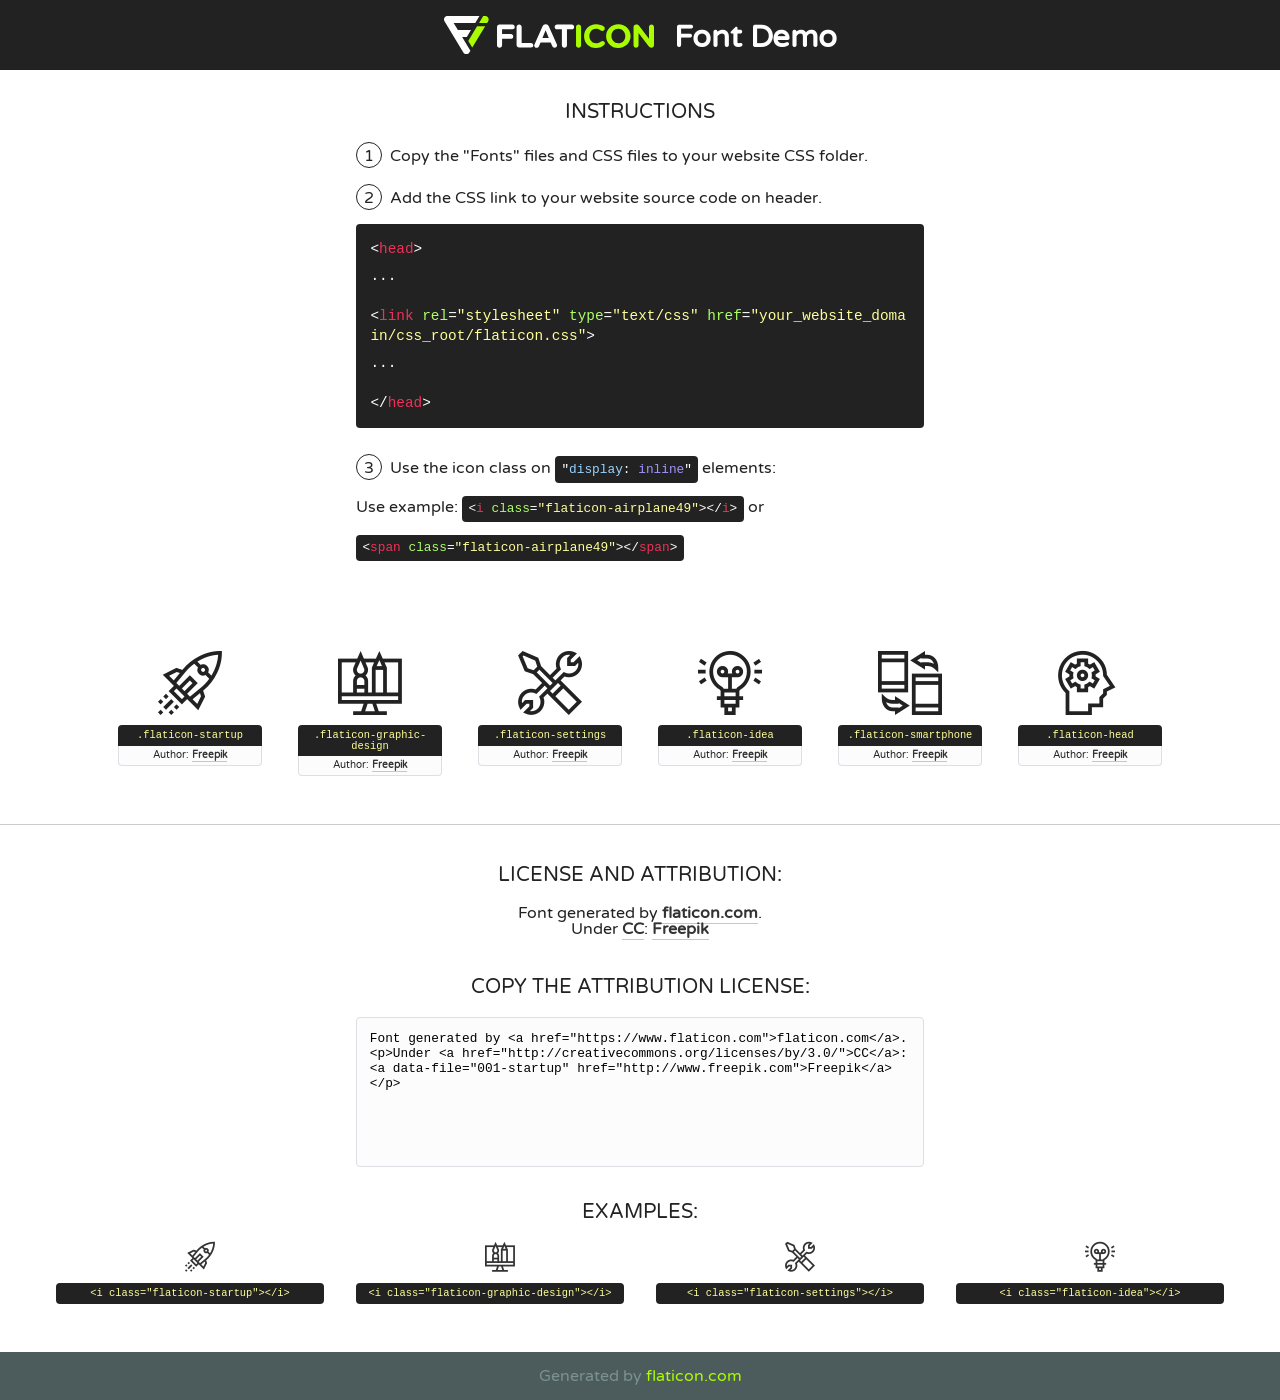
<file: fonts/flaticon-2/font/flaticon.html>
<!DOCTYPE html>
<!--
  Flaticon icon font: Flaticon
  Creation date: 03/04/2019 06:02
-->
<html>
<!DOCTYPE html>
<html>

<head>
    <title>Flaticon WebFont</title>
    <link href="http://fonts.googleapis.com/css?family=Varela+Round" rel="stylesheet" type="text/css" />
    <link rel="stylesheet" type="text/css" href="flaticon.css">
    <meta charset="UTF-8">
    <style>
    html, body, div, span, applet, object, iframe,
    h1, h2, h3, h4, h5, h6, p, blockquote, pre,
    a, abbr, acronym, address, big, cite, code,
    del, dfn, em, img, ins, kbd, q, s, samp,
    small, strike, strong, sub, sup, tt, var,
    b, u, i, center,
    dl, dt, dd, ol, ul, li,
    fieldset, form, label, legend,
    table, caption, tbody, tfoot, thead, tr, th, td,
    article, aside, canvas, details, embed, 
    figure, figcaption, footer, header, hgroup, 
    menu, nav, output, ruby, section, summary,
    time, mark, audio, video {
        margin: 0;
        padding: 0;
        border: 0;
        font-size: 100%;
        font: inherit;
        vertical-align: baseline;
    }
    /* HTML5 display-role reset for older browsers */
    article, aside, details, figcaption, figure, 
    footer, header, hgroup, menu, nav, section {
        display: block;
    }
    body {
        line-height: 1;
    }
    ol, ul {
        list-style: none;
    }
    blockquote, q {
        quotes: none;
    }
    blockquote:before, blockquote:after,
    q:before, q:after {
        content: '';
        content: none;
    }
    table {
        border-collapse: collapse;
        border-spacing: 0;
    }
    body {
        font-family: 'Varela Round', Helvetica, Arial, sans-serif;
        font-size: 16px;
        color: #222;
    }
    a {
        color: #333;
        border-bottom: 1px solid #a9fd00;
        font-weight: bold;
        text-decoration: none;
    }
    * {
        -moz-box-sizing: border-box;
        -webkit-box-sizing: border-box;
        box-sizing: border-box;
        margin: 0;
        padding: 0;
    }
    [class^="flaticon-"]:before, [class*=" flaticon-"]:before, [class^="flaticon-"]:after, [class*=" flaticon-"]:after {
        font-family: Flaticon;
        font-size: 30px;
        font-style: normal;
        margin-left: 20px;
        color: #333;
    }
    .wrapper {
        max-width: 600px;
        margin: auto;
        padding: 0 1em;
    }
    .title {
        font-size: 1.25em;
        text-align: center;
        margin-bottom: 1em;
        text-transform: uppercase;
    }
    header {
        text-align: center;
        background-color: #222;
        color: #fff;
        padding: 1em;
    }
    header .logo {
        width: 210px;
        height: 38px;
        display: inline-block;
        vertical-align: middle;
        margin-right: 1em;
        border: none;
    }
    header strong {
        font-size: 1.95em;
        font-weight: bold;
        vertical-align: middle;
        margin-top: 5px;
        display: inline-block;
    }
    .demo {
        margin: 2em auto;
        line-height: 1.25em;
    }
    .demo ul li {
        margin-bottom: 1em;
    }
    .demo ul li .num {
        color: #222;
        border-radius: 20px;
        display: inline-block;
        width: 26px;
        padding: 3px;
        height: 26px;
        text-align: center;
        margin-right: 0.5em;
        border: 1px solid #222;
    }
    .demo ul li code {
        background-color: #222;
        border-radius: 4px;
        padding: 0.25em 0.5em;
        display: inline-block;
        color: #fff;
        font-family: Consolas,Monaco,Lucida Console,Liberation Mono,DejaVu Sans Mono,Bitstream Vera Sans Mono,Courier New, monospace;
        font-weight: lighter;
        margin-top: 1em;
        font-size: 0.8em;
        word-break: break-all;
    }
    .demo ul li code.big {
        padding: 1em;
        font-size: 0.9em;
    }
    .demo ul li code .red {
        color: #EF3159;
    }
    .demo ul li code .green {
        color: #ACFF65;
    }
    .demo ul li code .yellow {
        color: #FFFF99;
    }
    .demo ul li code .blue {
        color: #99D3FF;
    }
    .demo ul li code .purple {
        color: #A295FF;
    }
    .demo ul li code .dots {
        margin-top: 0.5em;
        display: block;
    }
    #glyphs {
        border-bottom: 1px solid #ccc;
        padding: 2em 0;
        text-align: center;
    }
    .glyph {
        display: inline-block;
        width: 9em;
        margin: 1em;
        text-align: center;
        vertical-align: top;
        background: #FFF;
    }
    .glyph .glyph-icon {
        padding: 10px;
        display: block;
        font-family:"Flaticon";
        font-size: 64px;
        line-height: 1;
    }
    .glyph .glyph-icon:before {
        font-size: 64px;
        color: #222;
        margin-left: 0;
    }
    .class-name {
        font-size: 0.65em;
        background-color: #222;
        color: #fff;
        border-radius: 4px 4px 0 0;
        padding: 0.5em;
        color: #FFFF99;
        font-family: Consolas,Monaco,Lucida Console,Liberation Mono,DejaVu Sans Mono,Bitstream Vera Sans Mono,Courier New, monospace;
    }
    .author-name {
        font-size: 0.6em;
        background-color: #fcfcfd;
        border: 1px solid #DEDEE4;
        border-top: 0;
        border-radius: 0 0 4px 4px;
        padding: 0.5em;
    }
    .class-name:last-child {
        font-size: 10px;
        color:#888;
    }
    .class-name:last-child a {
        font-size: 10px;
        color:#555;
    }
    .class-name:last-child a:hover {
        color:#a9fd00;
    }
    .glyph > input {
        display: block;
        width: 100px;
        margin: 5px auto;
        text-align: center;
        font-size: 12px;
        cursor: text;
    }
    .glyph > input.icon-input {
        font-family:"Flaticon";
        font-size: 16px;
        margin-bottom: 10px;
    }
    .attribution .title {
        margin-top: 2em;
    }
    .attribution textarea {
        background-color: #fcfcfd;
        padding: 1em;
        border: none;
        box-shadow: none;
        border: 1px solid #DEDEE4;
        border-radius: 4px;
        resize: none;
        width: 100%;
        height: 150px;
        font-size: 0.8em;
        font-family: Consolas,Monaco,Lucida Console,Liberation Mono,DejaVu Sans Mono,Bitstream Vera Sans Mono,Courier New, monospace;
        -webkit-appearance: none;
    }
    .iconsuse {
        margin: 2em auto;
        text-align: center;
        max-width: 1200px;
    }
    .iconsuse:after {
        content: '';
        display: table;
        clear: both;
    }
    .iconsuse .image {
        float: left;
        width: 25%;
        padding: 0 1em;
    }
    .iconsuse .image p {
        margin-bottom: 1em;
    }
    .iconsuse .image span {
        display: block;
        font-size: 0.65em;
        background-color: #222;
        color: #fff;
        border-radius: 4px;
        padding: 0.5em;
        color: #FFFF99;
        margin-top: 1em;
        font-family: Consolas,Monaco,Lucida Console,Liberation Mono,DejaVu Sans Mono,Bitstream Vera Sans Mono,Courier New, monospace;
    }
    #footer {
        text-align: center;
        background-color: #4C5B5C;
        color: #7c9192;
        padding: 1em;
    }
    #footer a {
        border: none;
        color: #a9fd00;
        font-weight: normal;
    }
    @media (max-width: 960px) {
        .iconsuse .image {
            width: 50%;
        }
    }
    @media (max-width: 560px) {
        .iconsuse .image {
            width: 100%;
        }
    }
    </style>
</head>

<body class="characters-off">

    <header>
        <a href="https://www.flaticon.com" target="_blank" class="logo">
            <svg version="1.1" xmlns="http://www.w3.org/2000/svg" xmlns:xlink="http://www.w3.org/1999/xlink" xmlns:a="http://ns.adobe.com/AdobeSVGViewerExtensions/3.0/" viewBox="0 0 560.875 102.036" enable-background="new 0 0 560.875 102.036" xml:space="preserve">
                <defs>
                </defs>
                <g>
                    <g class="letters">
                        <path fill="#ffffff" d="M141.596,29.675c0-3.777,2.985-6.767,6.764-6.767h34.438c3.426,0,6.15,2.728,6.15,6.15
                        c0,3.43-2.724,6.149-6.15,6.149h-27.674v13.091h23.719c3.429,0,6.151,2.724,6.151,6.15c0,3.43-2.723,6.149-6.151,6.149h-23.719
                        v17.574c0,3.773-2.986,6.761-6.764,6.761c-3.779,0-6.764-2.989-6.764-6.761V29.675z"></path>
                        <path fill="#ffffff" d="M193.844,29.149c0-3.781,2.985-6.767,6.764-6.767c3.776,0,6.763,2.985,6.763,6.767v42.957h25.039
                        c3.426,0,6.149,2.726,6.149,6.153c0,3.425-2.723,6.15-6.149,6.15h-31.802c-3.779,0-6.764-2.986-6.764-6.768V29.149z"></path>
                        <path fill="#ffffff" d="M241.891,75.71l21.438-48.407c1.492-3.341,4.215-5.357,7.906-5.357h0.792
                        c3.686,0,6.323,2.017,7.815,5.357l21.439,48.407c0.436,0.967,0.701,1.845,0.701,2.723c0,3.602-2.809,6.501-6.414,6.501
                        c-3.161,0-5.269-1.845-6.499-4.655l-4.132-9.661h-27.059l-4.301,10.102c-1.144,2.631-3.426,4.214-6.237,4.214
                        c-3.517,0-6.24-2.81-6.24-6.325C241.1,77.64,241.451,76.677,241.891,75.71z M279.932,58.666l-8.521-20.297l-8.526,20.297H279.932
                        z"></path>
                        <path fill="#ffffff" d="M314.864,35.387H301.86c-3.429,0-6.239-2.813-6.239-6.238c0-3.429,2.811-6.24,6.239-6.24h39.533
                        c3.426,0,6.237,2.811,6.237,6.24c0,3.425-2.811,6.238-6.237,6.238h-13.001v42.785c0,3.773-2.99,6.761-6.764,6.761
                        c-3.779,0-6.764-2.989-6.764-6.761V35.387z"></path>
                        <path fill="#A9FD00" d="M352.615,29.149c0-3.781,2.985-6.767,6.767-6.767c3.774,0,6.761,2.985,6.761,6.767v49.024
                        c0,3.773-2.987,6.761-6.761,6.761c-3.781,0-6.767-2.989-6.767-6.761V29.149z"></path>
                        <path fill="#A9FD00" d="M374.132,53.836v-0.179c0-17.481,13.178-31.801,32.065-31.801c9.22,0,15.459,2.458,20.557,6.238
                        c1.402,1.054,2.637,2.985,2.637,5.357c0,3.692-2.985,6.59-6.681,6.59c-1.845,0-3.071-0.702-4.044-1.319
                        c-3.776-2.813-7.729-4.393-12.562-4.393c-10.364,0-17.831,8.611-17.831,19.154v0.173c0,10.542,7.291,19.329,17.831,19.329
                        c5.715,0,9.492-1.756,13.359-4.834c1.049-0.874,2.458-1.491,4.039-1.491c3.429,0,6.325,2.813,6.325,6.236
                        c0,2.106-1.056,3.78-2.282,4.834c-5.539,4.834-12.036,7.733-21.878,7.733C387.572,85.464,374.132,71.493,374.132,53.836z"></path>
                        <path fill="#A9FD00" d="M433.009,53.836v-0.179c0-17.481,13.79-31.801,32.766-31.801c18.981,0,32.592,14.143,32.592,31.628v0.173
                        c0,17.483-13.785,31.807-32.769,31.807C446.625,85.464,433.009,71.32,433.009,53.836z M484.224,53.836v-0.179
                        c0-10.539-7.725-19.326-18.626-19.326c-10.893,0-18.449,8.611-18.449,19.154v0.173c0,10.542,7.73,19.329,18.626,19.329
                        C476.676,72.986,484.224,64.378,484.224,53.836z"></path>
                        <path fill="#A9FD00" d="M506.233,29.321c0-3.774,2.99-6.763,6.767-6.763h1.401c3.252,0,5.183,1.583,7.029,3.953l26.093,34.265
                        V29.059c0-3.692,2.99-6.677,6.681-6.677c3.683,0,6.671,2.985,6.671,6.677v48.934c0,3.78-2.987,6.765-6.764,6.765h-0.436
                        c-3.257,0-5.188-1.581-7.034-3.953l-27.056-35.492v32.944c0,3.687-2.985,6.676-6.678,6.676c-3.683,0-6.673-2.989-6.673-6.676
                        V29.321z"></path>
                    </g>
                    <g class="insignia">
                        <path fill="#ffffff" d="M48.372,56.137h12.517l11.156-18.537H37.186L25.688,18.539h57.825L94.668,0H9.271
                        C5.925,0,2.842,1.801,1.198,4.716c-1.644,2.907-1.593,6.482,0.134,9.343l50.38,83.501c1.678,2.781,4.689,4.476,7.938,4.476
                        c3.246,0,6.257-1.695,7.935-4.476l2.898-4.804L48.372,56.137z"></path>
                        <g class="i">
                            <path fill="#A9FD00" d="M93.575,18.539h0.031v0.004l21.652,0.004l2.705-4.488c1.727-2.861,1.778-6.436,0.133-9.343
                            C116.454,1.801,113.371,0,110.026,0h-5.294L93.575,18.539z"></path>
                            <polygon fill="#A9FD00" points="88.291,27.356 64.725,66.486 75.519,84.404 109.942,27.356"></polygon>
                        </g>
                    </g>
                </g>
            </svg>
        </a>
        <strong>Font Demo</strong>
    </header>


    <section class="demo wrapper">

        <p class="title">Instructions</p>

        <ul>
            <li>
                <span class="num">1</span>Copy the "Fonts" files and CSS files to your website CSS folder.
            </li>
            <li>
                <span class="num">2</span>Add the CSS link to your website source code on header.
                <code class="big">
                    &lt;<span class="red">head</span>&gt;
                    <br/><span class="dots">...</span>
                    <br/>&lt;<span class="red">link</span> <span class="green">rel</span>=<span class="yellow">"stylesheet"</span> <span class="green">type</span>=<span class="yellow">"text/css"</span> <span class="green">href</span>=<span class="yellow">"your_website_domain/css_root/flaticon.css"</span>&gt;
                    <br/><span class="dots">...</span>
                    <br/>&lt;/<span class="red">head</span>&gt;
                </code>
            </li>

            <li>
                <p>
                    <span class="num">3</span>Use the icon class on <code>"<span class="blue">display</span>:<span class="purple"> inline</span>"</code> elements:
                    <br />
                    Use example: <code>&lt;<span class="red">i</span> <span class="green">class</span>=<span class="yellow">&quot;flaticon-airplane49&quot;</span>&gt;&lt;/<span class="red">i</span>&gt;</code> or <code>&lt;<span class="red">span</span> <span class="green">class</span>=<span class="yellow">&quot;flaticon-airplane49&quot;</span>&gt;&lt;/<span class="red">span</span>&gt;</code>
            </li>
        </ul>

    </section>




   <section id="glyphs">          
    
      
        <div class="glyph"><div class="glyph-icon flaticon-startup"></div>
            <div class="class-name">.flaticon-startup</div>
            <div class="author-name">Author: <a data-file="001-startup" href="http://www.freepik.com">Freepik</a> </div> 
        </div>        
        
        <div class="glyph"><div class="glyph-icon flaticon-graphic-design"></div>
            <div class="class-name">.flaticon-graphic-design</div>
            <div class="author-name">Author: <a data-file="002-graphic-design" href="http://www.freepik.com">Freepik</a> </div> 
        </div>        
        
        <div class="glyph"><div class="glyph-icon flaticon-settings"></div>
            <div class="class-name">.flaticon-settings</div>
            <div class="author-name">Author: <a data-file="003-settings" href="http://www.freepik.com">Freepik</a> </div> 
        </div>        
        
        <div class="glyph"><div class="glyph-icon flaticon-idea"></div>
            <div class="class-name">.flaticon-idea</div>
            <div class="author-name">Author: <a data-file="004-idea" href="http://www.freepik.com">Freepik</a> </div> 
        </div>        
        
        <div class="glyph"><div class="glyph-icon flaticon-smartphone"></div>
            <div class="class-name">.flaticon-smartphone</div>
            <div class="author-name">Author: <a data-file="005-smartphone" href="http://www.freepik.com">Freepik</a> </div> 
        </div>        
        
        <div class="glyph"><div class="glyph-icon flaticon-head"></div>
            <div class="class-name">.flaticon-head</div>
            <div class="author-name">Author: <a data-file="006-head" href="http://www.freepik.com">Freepik</a> </div> 
        </div>        
        

    </section>



    <section class="attribution wrapper"   style="text-align:center;">

      <div class="title">License and attribution:</div><div class="attrDiv">Font generated by <a href="https://www.flaticon.com">flaticon.com</a>. <div><p>Under <a href="http://creativecommons.org/licenses/by/3.0/">CC</a>: <a data-file="001-startup" href="http://www.freepik.com">Freepik</a></p>  </div>
      </div>
      <div class="title">Copy the Attribution License:</div>

    <textarea onclick="this.focus();this.select();">Font generated by &lt;a href=&quot;https://www.flaticon.com&quot;&gt;flaticon.com&lt;/a&gt;. <p>Under <a href="http://creativecommons.org/licenses/by/3.0/">CC</a>: <a data-file="001-startup" href="http://www.freepik.com">Freepik</a></p>  
     </textarea>

    </section>

    <section class="iconsuse">

          <div class="title">Examples:</div>            
             
            <div class="image">
                <p>
                    <i class="glyph-icon flaticon-startup"></i> 
                    <span>&lt;i class=&quot;flaticon-startup&quot;&gt;&lt;/i&gt;</span>
                </p>
            </div>
            
            <div class="image">
                <p>
                    <i class="glyph-icon flaticon-graphic-design"></i> 
                    <span>&lt;i class=&quot;flaticon-graphic-design&quot;&gt;&lt;/i&gt;</span>
                </p>
            </div>
            
            <div class="image">
                <p>
                    <i class="glyph-icon flaticon-settings"></i> 
                    <span>&lt;i class=&quot;flaticon-settings&quot;&gt;&lt;/i&gt;</span>
                </p>
            </div>
            
            <div class="image">
                <p>
                    <i class="glyph-icon flaticon-idea"></i> 
                    <span>&lt;i class=&quot;flaticon-idea&quot;&gt;&lt;/i&gt;</span>
                </p>
            </div>
                       
        </div>
                            
    </section>

<div id="footer">
    <div>Generated by <a href="https://www.flaticon.com">flaticon.com</a>
    </div>
</div>



</body>
</html>
</file>
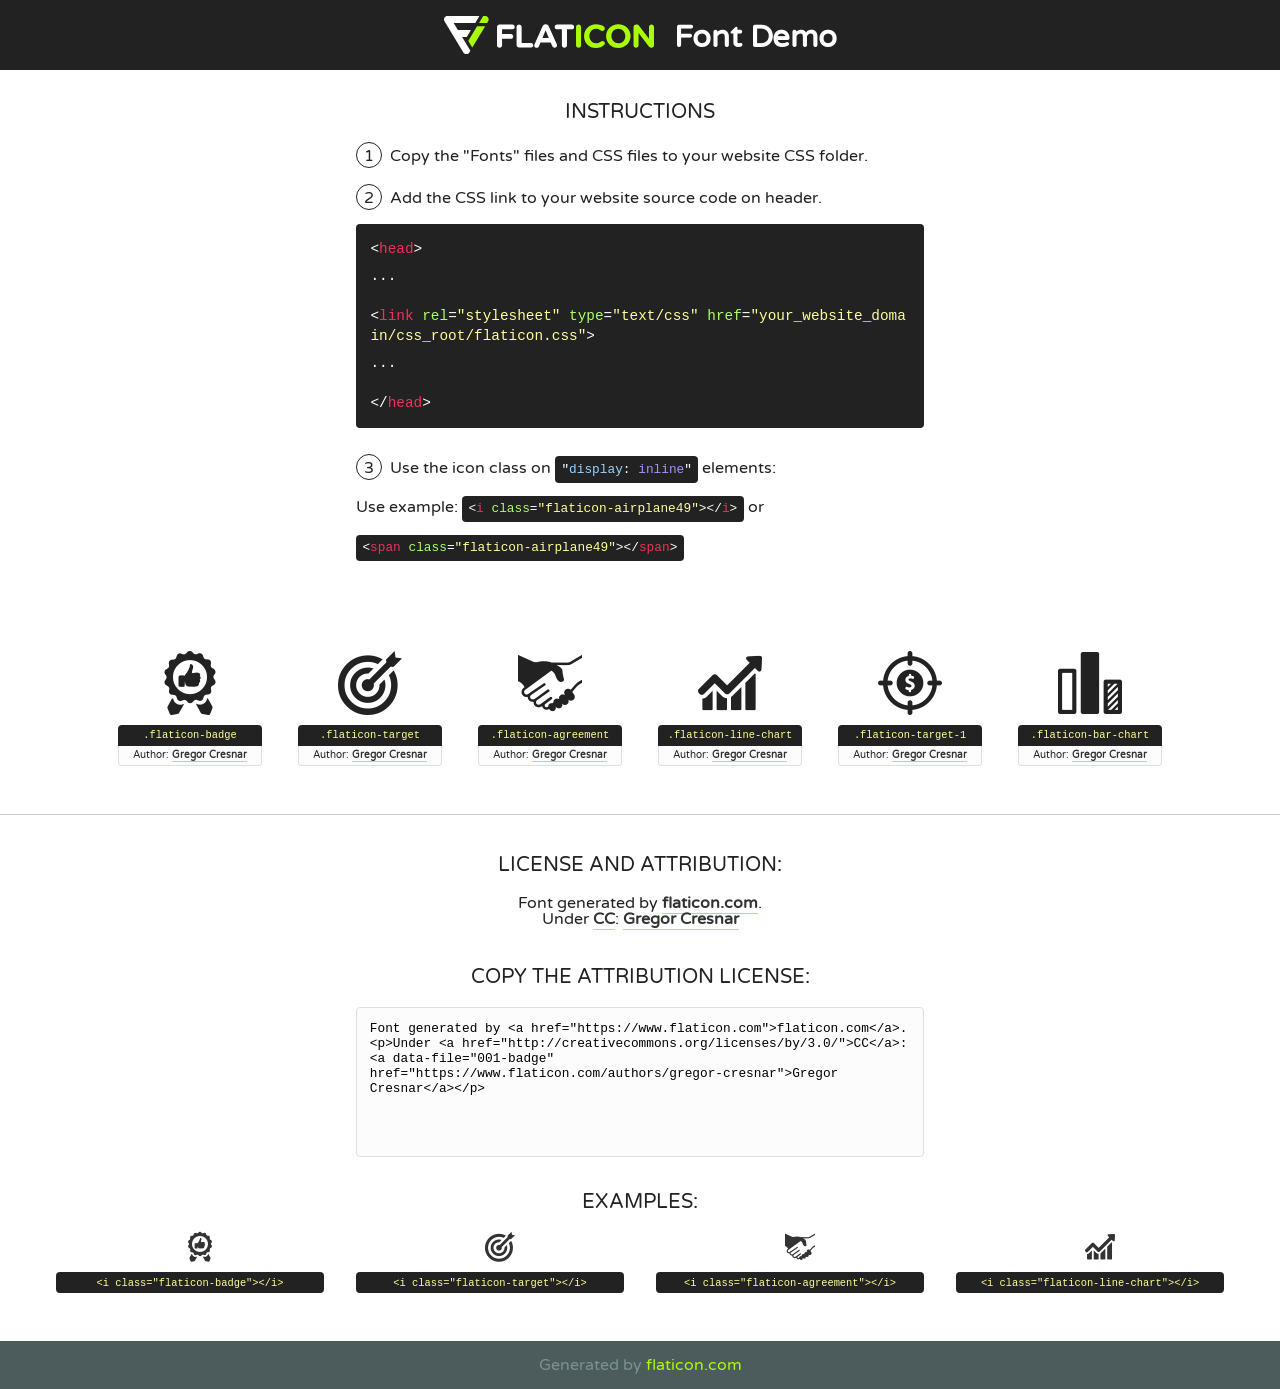
<file: fonts/flaticon/font/flaticon.html>
<!DOCTYPE html>
<!--
  Flaticon icon font: Flaticon
  Creation date: 22/04/2019 13:33
-->
<html>
<!DOCTYPE html>
<html>

<head>
    <title>Flaticon WebFont</title>
    <link href="http://fonts.googleapis.com/css?family=Varela+Round" rel="stylesheet" type="text/css" />
    <link rel="stylesheet" type="text/css" href="flaticon.css">
    <meta charset="UTF-8">
    <style>
    html, body, div, span, applet, object, iframe,
    h1, h2, h3, h4, h5, h6, p, blockquote, pre,
    a, abbr, acronym, address, big, cite, code,
    del, dfn, em, img, ins, kbd, q, s, samp,
    small, strike, strong, sub, sup, tt, var,
    b, u, i, center,
    dl, dt, dd, ol, ul, li,
    fieldset, form, label, legend,
    table, caption, tbody, tfoot, thead, tr, th, td,
    article, aside, canvas, details, embed, 
    figure, figcaption, footer, header, hgroup, 
    menu, nav, output, ruby, section, summary,
    time, mark, audio, video {
        margin: 0;
        padding: 0;
        border: 0;
        font-size: 100%;
        font: inherit;
        vertical-align: baseline;
    }
    /* HTML5 display-role reset for older browsers */
    article, aside, details, figcaption, figure, 
    footer, header, hgroup, menu, nav, section {
        display: block;
    }
    body {
        line-height: 1;
    }
    ol, ul {
        list-style: none;
    }
    blockquote, q {
        quotes: none;
    }
    blockquote:before, blockquote:after,
    q:before, q:after {
        content: '';
        content: none;
    }
    table {
        border-collapse: collapse;
        border-spacing: 0;
    }
    body {
        font-family: 'Varela Round', Helvetica, Arial, sans-serif;
        font-size: 16px;
        color: #222;
    }
    a {
        color: #333;
        border-bottom: 1px solid #a9fd00;
        font-weight: bold;
        text-decoration: none;
    }
    * {
        -moz-box-sizing: border-box;
        -webkit-box-sizing: border-box;
        box-sizing: border-box;
        margin: 0;
        padding: 0;
    }
    [class^="flaticon-"]:before, [class*=" flaticon-"]:before, [class^="flaticon-"]:after, [class*=" flaticon-"]:after {
        font-family: Flaticon;
        font-size: 30px;
        font-style: normal;
        margin-left: 20px;
        color: #333;
    }
    .wrapper {
        max-width: 600px;
        margin: auto;
        padding: 0 1em;
    }
    .title {
        font-size: 1.25em;
        text-align: center;
        margin-bottom: 1em;
        text-transform: uppercase;
    }
    header {
        text-align: center;
        background-color: #222;
        color: #fff;
        padding: 1em;
    }
    header .logo {
        width: 210px;
        height: 38px;
        display: inline-block;
        vertical-align: middle;
        margin-right: 1em;
        border: none;
    }
    header strong {
        font-size: 1.95em;
        font-weight: bold;
        vertical-align: middle;
        margin-top: 5px;
        display: inline-block;
    }
    .demo {
        margin: 2em auto;
        line-height: 1.25em;
    }
    .demo ul li {
        margin-bottom: 1em;
    }
    .demo ul li .num {
        color: #222;
        border-radius: 20px;
        display: inline-block;
        width: 26px;
        padding: 3px;
        height: 26px;
        text-align: center;
        margin-right: 0.5em;
        border: 1px solid #222;
    }
    .demo ul li code {
        background-color: #222;
        border-radius: 4px;
        padding: 0.25em 0.5em;
        display: inline-block;
        color: #fff;
        font-family: Consolas,Monaco,Lucida Console,Liberation Mono,DejaVu Sans Mono,Bitstream Vera Sans Mono,Courier New, monospace;
        font-weight: lighter;
        margin-top: 1em;
        font-size: 0.8em;
        word-break: break-all;
    }
    .demo ul li code.big {
        padding: 1em;
        font-size: 0.9em;
    }
    .demo ul li code .red {
        color: #EF3159;
    }
    .demo ul li code .green {
        color: #ACFF65;
    }
    .demo ul li code .yellow {
        color: #FFFF99;
    }
    .demo ul li code .blue {
        color: #99D3FF;
    }
    .demo ul li code .purple {
        color: #A295FF;
    }
    .demo ul li code .dots {
        margin-top: 0.5em;
        display: block;
    }
    #glyphs {
        border-bottom: 1px solid #ccc;
        padding: 2em 0;
        text-align: center;
    }
    .glyph {
        display: inline-block;
        width: 9em;
        margin: 1em;
        text-align: center;
        vertical-align: top;
        background: #FFF;
    }
    .glyph .glyph-icon {
        padding: 10px;
        display: block;
        font-family:"Flaticon";
        font-size: 64px;
        line-height: 1;
    }
    .glyph .glyph-icon:before {
        font-size: 64px;
        color: #222;
        margin-left: 0;
    }
    .class-name {
        font-size: 0.65em;
        background-color: #222;
        color: #fff;
        border-radius: 4px 4px 0 0;
        padding: 0.5em;
        color: #FFFF99;
        font-family: Consolas,Monaco,Lucida Console,Liberation Mono,DejaVu Sans Mono,Bitstream Vera Sans Mono,Courier New, monospace;
    }
    .author-name {
        font-size: 0.6em;
        background-color: #fcfcfd;
        border: 1px solid #DEDEE4;
        border-top: 0;
        border-radius: 0 0 4px 4px;
        padding: 0.5em;
    }
    .class-name:last-child {
        font-size: 10px;
        color:#888;
    }
    .class-name:last-child a {
        font-size: 10px;
        color:#555;
    }
    .class-name:last-child a:hover {
        color:#a9fd00;
    }
    .glyph > input {
        display: block;
        width: 100px;
        margin: 5px auto;
        text-align: center;
        font-size: 12px;
        cursor: text;
    }
    .glyph > input.icon-input {
        font-family:"Flaticon";
        font-size: 16px;
        margin-bottom: 10px;
    }
    .attribution .title {
        margin-top: 2em;
    }
    .attribution textarea {
        background-color: #fcfcfd;
        padding: 1em;
        border: none;
        box-shadow: none;
        border: 1px solid #DEDEE4;
        border-radius: 4px;
        resize: none;
        width: 100%;
        height: 150px;
        font-size: 0.8em;
        font-family: Consolas,Monaco,Lucida Console,Liberation Mono,DejaVu Sans Mono,Bitstream Vera Sans Mono,Courier New, monospace;
        -webkit-appearance: none;
    }
    .iconsuse {
        margin: 2em auto;
        text-align: center;
        max-width: 1200px;
    }
    .iconsuse:after {
        content: '';
        display: table;
        clear: both;
    }
    .iconsuse .image {
        float: left;
        width: 25%;
        padding: 0 1em;
    }
    .iconsuse .image p {
        margin-bottom: 1em;
    }
    .iconsuse .image span {
        display: block;
        font-size: 0.65em;
        background-color: #222;
        color: #fff;
        border-radius: 4px;
        padding: 0.5em;
        color: #FFFF99;
        margin-top: 1em;
        font-family: Consolas,Monaco,Lucida Console,Liberation Mono,DejaVu Sans Mono,Bitstream Vera Sans Mono,Courier New, monospace;
    }
    #footer {
        text-align: center;
        background-color: #4C5B5C;
        color: #7c9192;
        padding: 1em;
    }
    #footer a {
        border: none;
        color: #a9fd00;
        font-weight: normal;
    }
    @media (max-width: 960px) {
        .iconsuse .image {
            width: 50%;
        }
    }
    @media (max-width: 560px) {
        .iconsuse .image {
            width: 100%;
        }
    }
    </style>
</head>

<body class="characters-off">

    <header>
        <a href="https://www.flaticon.com" target="_blank" class="logo">
            <svg version="1.1" xmlns="http://www.w3.org/2000/svg" xmlns:xlink="http://www.w3.org/1999/xlink" xmlns:a="http://ns.adobe.com/AdobeSVGViewerExtensions/3.0/" viewBox="0 0 560.875 102.036" enable-background="new 0 0 560.875 102.036" xml:space="preserve">
                <defs>
                </defs>
                <g>
                    <g class="letters">
                        <path fill="#ffffff" d="M141.596,29.675c0-3.777,2.985-6.767,6.764-6.767h34.438c3.426,0,6.15,2.728,6.15,6.15
                        c0,3.43-2.724,6.149-6.15,6.149h-27.674v13.091h23.719c3.429,0,6.151,2.724,6.151,6.15c0,3.43-2.723,6.149-6.151,6.149h-23.719
                        v17.574c0,3.773-2.986,6.761-6.764,6.761c-3.779,0-6.764-2.989-6.764-6.761V29.675z"></path>
                        <path fill="#ffffff" d="M193.844,29.149c0-3.781,2.985-6.767,6.764-6.767c3.776,0,6.763,2.985,6.763,6.767v42.957h25.039
                        c3.426,0,6.149,2.726,6.149,6.153c0,3.425-2.723,6.15-6.149,6.15h-31.802c-3.779,0-6.764-2.986-6.764-6.768V29.149z"></path>
                        <path fill="#ffffff" d="M241.891,75.71l21.438-48.407c1.492-3.341,4.215-5.357,7.906-5.357h0.792
                        c3.686,0,6.323,2.017,7.815,5.357l21.439,48.407c0.436,0.967,0.701,1.845,0.701,2.723c0,3.602-2.809,6.501-6.414,6.501
                        c-3.161,0-5.269-1.845-6.499-4.655l-4.132-9.661h-27.059l-4.301,10.102c-1.144,2.631-3.426,4.214-6.237,4.214
                        c-3.517,0-6.24-2.81-6.24-6.325C241.1,77.64,241.451,76.677,241.891,75.71z M279.932,58.666l-8.521-20.297l-8.526,20.297H279.932
                        z"></path>
                        <path fill="#ffffff" d="M314.864,35.387H301.86c-3.429,0-6.239-2.813-6.239-6.238c0-3.429,2.811-6.24,6.239-6.24h39.533
                        c3.426,0,6.237,2.811,6.237,6.24c0,3.425-2.811,6.238-6.237,6.238h-13.001v42.785c0,3.773-2.99,6.761-6.764,6.761
                        c-3.779,0-6.764-2.989-6.764-6.761V35.387z"></path>
                        <path fill="#A9FD00" d="M352.615,29.149c0-3.781,2.985-6.767,6.767-6.767c3.774,0,6.761,2.985,6.761,6.767v49.024
                        c0,3.773-2.987,6.761-6.761,6.761c-3.781,0-6.767-2.989-6.767-6.761V29.149z"></path>
                        <path fill="#A9FD00" d="M374.132,53.836v-0.179c0-17.481,13.178-31.801,32.065-31.801c9.22,0,15.459,2.458,20.557,6.238
                        c1.402,1.054,2.637,2.985,2.637,5.357c0,3.692-2.985,6.59-6.681,6.59c-1.845,0-3.071-0.702-4.044-1.319
                        c-3.776-2.813-7.729-4.393-12.562-4.393c-10.364,0-17.831,8.611-17.831,19.154v0.173c0,10.542,7.291,19.329,17.831,19.329
                        c5.715,0,9.492-1.756,13.359-4.834c1.049-0.874,2.458-1.491,4.039-1.491c3.429,0,6.325,2.813,6.325,6.236
                        c0,2.106-1.056,3.78-2.282,4.834c-5.539,4.834-12.036,7.733-21.878,7.733C387.572,85.464,374.132,71.493,374.132,53.836z"></path>
                        <path fill="#A9FD00" d="M433.009,53.836v-0.179c0-17.481,13.79-31.801,32.766-31.801c18.981,0,32.592,14.143,32.592,31.628v0.173
                        c0,17.483-13.785,31.807-32.769,31.807C446.625,85.464,433.009,71.32,433.009,53.836z M484.224,53.836v-0.179
                        c0-10.539-7.725-19.326-18.626-19.326c-10.893,0-18.449,8.611-18.449,19.154v0.173c0,10.542,7.73,19.329,18.626,19.329
                        C476.676,72.986,484.224,64.378,484.224,53.836z"></path>
                        <path fill="#A9FD00" d="M506.233,29.321c0-3.774,2.99-6.763,6.767-6.763h1.401c3.252,0,5.183,1.583,7.029,3.953l26.093,34.265
                        V29.059c0-3.692,2.99-6.677,6.681-6.677c3.683,0,6.671,2.985,6.671,6.677v48.934c0,3.78-2.987,6.765-6.764,6.765h-0.436
                        c-3.257,0-5.188-1.581-7.034-3.953l-27.056-35.492v32.944c0,3.687-2.985,6.676-6.678,6.676c-3.683,0-6.673-2.989-6.673-6.676
                        V29.321z"></path>
                    </g>
                    <g class="insignia">
                        <path fill="#ffffff" d="M48.372,56.137h12.517l11.156-18.537H37.186L25.688,18.539h57.825L94.668,0H9.271
                        C5.925,0,2.842,1.801,1.198,4.716c-1.644,2.907-1.593,6.482,0.134,9.343l50.38,83.501c1.678,2.781,4.689,4.476,7.938,4.476
                        c3.246,0,6.257-1.695,7.935-4.476l2.898-4.804L48.372,56.137z"></path>
                        <g class="i">
                            <path fill="#A9FD00" d="M93.575,18.539h0.031v0.004l21.652,0.004l2.705-4.488c1.727-2.861,1.778-6.436,0.133-9.343
                            C116.454,1.801,113.371,0,110.026,0h-5.294L93.575,18.539z"></path>
                            <polygon fill="#A9FD00" points="88.291,27.356 64.725,66.486 75.519,84.404 109.942,27.356"></polygon>
                        </g>
                    </g>
                </g>
            </svg>
        </a>
        <strong>Font Demo</strong>
    </header>


    <section class="demo wrapper">

        <p class="title">Instructions</p>

        <ul>
            <li>
                <span class="num">1</span>Copy the "Fonts" files and CSS files to your website CSS folder.
            </li>
            <li>
                <span class="num">2</span>Add the CSS link to your website source code on header.
                <code class="big">
                    &lt;<span class="red">head</span>&gt;
                    <br/><span class="dots">...</span>
                    <br/>&lt;<span class="red">link</span> <span class="green">rel</span>=<span class="yellow">"stylesheet"</span> <span class="green">type</span>=<span class="yellow">"text/css"</span> <span class="green">href</span>=<span class="yellow">"your_website_domain/css_root/flaticon.css"</span>&gt;
                    <br/><span class="dots">...</span>
                    <br/>&lt;/<span class="red">head</span>&gt;
                </code>
            </li>

            <li>
                <p>
                    <span class="num">3</span>Use the icon class on <code>"<span class="blue">display</span>:<span class="purple"> inline</span>"</code> elements:
                    <br />
                    Use example: <code>&lt;<span class="red">i</span> <span class="green">class</span>=<span class="yellow">&quot;flaticon-airplane49&quot;</span>&gt;&lt;/<span class="red">i</span>&gt;</code> or <code>&lt;<span class="red">span</span> <span class="green">class</span>=<span class="yellow">&quot;flaticon-airplane49&quot;</span>&gt;&lt;/<span class="red">span</span>&gt;</code>
            </li>
        </ul>

    </section>




   <section id="glyphs">          
    
      
        <div class="glyph"><div class="glyph-icon flaticon-badge"></div>
            <div class="class-name">.flaticon-badge</div>
            <div class="author-name">Author: <a data-file="001-badge" href="https://www.flaticon.com/authors/gregor-cresnar">Gregor Cresnar</a> </div> 
        </div>        
        
        <div class="glyph"><div class="glyph-icon flaticon-target"></div>
            <div class="class-name">.flaticon-target</div>
            <div class="author-name">Author: <a data-file="002-target" href="https://www.flaticon.com/authors/gregor-cresnar">Gregor Cresnar</a> </div> 
        </div>        
        
        <div class="glyph"><div class="glyph-icon flaticon-agreement"></div>
            <div class="class-name">.flaticon-agreement</div>
            <div class="author-name">Author: <a data-file="003-agreement" href="https://www.flaticon.com/authors/gregor-cresnar">Gregor Cresnar</a> </div> 
        </div>        
        
        <div class="glyph"><div class="glyph-icon flaticon-line-chart"></div>
            <div class="class-name">.flaticon-line-chart</div>
            <div class="author-name">Author: <a data-file="004-line-chart" href="https://www.flaticon.com/authors/gregor-cresnar">Gregor Cresnar</a> </div> 
        </div>        
        
        <div class="glyph"><div class="glyph-icon flaticon-target-1"></div>
            <div class="class-name">.flaticon-target-1</div>
            <div class="author-name">Author: <a data-file="005-target-1" href="https://www.flaticon.com/authors/gregor-cresnar">Gregor Cresnar</a> </div> 
        </div>        
        
        <div class="glyph"><div class="glyph-icon flaticon-bar-chart"></div>
            <div class="class-name">.flaticon-bar-chart</div>
            <div class="author-name">Author: <a data-file="006-bar-chart" href="https://www.flaticon.com/authors/gregor-cresnar">Gregor Cresnar</a> </div> 
        </div>        
        

    </section>



    <section class="attribution wrapper"   style="text-align:center;">

      <div class="title">License and attribution:</div><div class="attrDiv">Font generated by <a href="https://www.flaticon.com">flaticon.com</a>. <div><p>Under <a href="http://creativecommons.org/licenses/by/3.0/">CC</a>: <a data-file="001-badge" href="https://www.flaticon.com/authors/gregor-cresnar">Gregor Cresnar</a></p>  </div>
      </div>
      <div class="title">Copy the Attribution License:</div>

    <textarea onclick="this.focus();this.select();">Font generated by &lt;a href=&quot;https://www.flaticon.com&quot;&gt;flaticon.com&lt;/a&gt;. <p>Under <a href="http://creativecommons.org/licenses/by/3.0/">CC</a>: <a data-file="001-badge" href="https://www.flaticon.com/authors/gregor-cresnar">Gregor Cresnar</a></p>  
     </textarea>

    </section>

    <section class="iconsuse">

          <div class="title">Examples:</div>            
             
            <div class="image">
                <p>
                    <i class="glyph-icon flaticon-badge"></i> 
                    <span>&lt;i class=&quot;flaticon-badge&quot;&gt;&lt;/i&gt;</span>
                </p>
            </div>
            
            <div class="image">
                <p>
                    <i class="glyph-icon flaticon-target"></i> 
                    <span>&lt;i class=&quot;flaticon-target&quot;&gt;&lt;/i&gt;</span>
                </p>
            </div>
            
            <div class="image">
                <p>
                    <i class="glyph-icon flaticon-agreement"></i> 
                    <span>&lt;i class=&quot;flaticon-agreement&quot;&gt;&lt;/i&gt;</span>
                </p>
            </div>
            
            <div class="image">
                <p>
                    <i class="glyph-icon flaticon-line-chart"></i> 
                    <span>&lt;i class=&quot;flaticon-line-chart&quot;&gt;&lt;/i&gt;</span>
                </p>
            </div>
                       
        </div>
                            
    </section>

<div id="footer">
    <div>Generated by <a href="https://www.flaticon.com">flaticon.com</a>
    </div>
</div>



</body>
</html>
</file>
<file: fonts/flaticon-2/font/flaticon.css>
/*
  	Flaticon icon font: Flaticon
  	Creation date: 03/04/2019 06:02
  	*/

@font-face {
  font-family: "Flaticon";
  src: url("./Flaticon.eot");
  src: url("./Flaticon.eot?#iefix") format("embedded-opentype"),
       url("./Flaticon.woff2") format("woff2"),
       url("./Flaticon.woff") format("woff"),
       url("./Flaticon.ttf") format("truetype"),
       url("./Flaticon.svg#Flaticon") format("svg");
  font-weight: normal;
  font-style: normal;
}

@media screen and (-webkit-min-device-pixel-ratio:0) {
  @font-face {
    font-family: "Flaticon";
    src: url("./Flaticon.svg#Flaticon") format("svg");
  }
}

[class^="flaticon-"]:before, [class*=" flaticon-"]:before,
[class^="flaticon-"]:after, [class*=" flaticon-"]:after {   
  font-family: Flaticon;
        font-style: normal;
  font-weight: normal;
  font-variant: normal;
  text-transform: none;
  line-height: 1;

  /* Better Font Rendering =========== */
  -webkit-font-smoothing: antialiased;
  -moz-osx-font-smoothing: grayscale;
}

.flaticon-startup:before { content: "\f100"; }
.flaticon-graphic-design:before { content: "\f101"; }
.flaticon-settings:before { content: "\f102"; }
.flaticon-idea:before { content: "\f103"; }
.flaticon-smartphone:before { content: "\f104"; }
.flaticon-head:before { content: "\f105"; }
</file>
<file: fonts/flaticon/font/flaticon.css>
/*
  	Flaticon icon font: Flaticon
  	Creation date: 22/04/2019 13:33
  	*/

@font-face {
  font-family: "Flaticon";
  src: url("./Flaticon.eot");
  src: url("./Flaticon.eot?#iefix") format("embedded-opentype"),
       url("./Flaticon.woff2") format("woff2"),
       url("./Flaticon.woff") format("woff"),
       url("./Flaticon.ttf") format("truetype"),
       url("./Flaticon.svg#Flaticon") format("svg");
  font-weight: normal;
  font-style: normal;
}

@media screen and (-webkit-min-device-pixel-ratio:0) {
  @font-face {
    font-family: "Flaticon";
    src: url("./Flaticon.svg#Flaticon") format("svg");
  }
}

[class^="flaticon-"]:before, [class*=" flaticon-"]:before,
[class^="flaticon-"]:after, [class*=" flaticon-"]:after {   
  font-family: Flaticon;
        font-style: normal;
  font-weight: normal;
  font-variant: normal;
  text-transform: none;
  line-height: 1;

  /* Better Font Rendering =========== */
  -webkit-font-smoothing: antialiased;
  -moz-osx-font-smoothing: grayscale;
}

.flaticon-badge:before { content: "\f100"; }
.flaticon-target:before { content: "\f101"; }
.flaticon-agreement:before { content: "\f102"; }
.flaticon-line-chart:before { content: "\f103"; }
.flaticon-target-1:before { content: "\f104"; }
.flaticon-bar-chart:before { content: "\f105"; }
</file>
